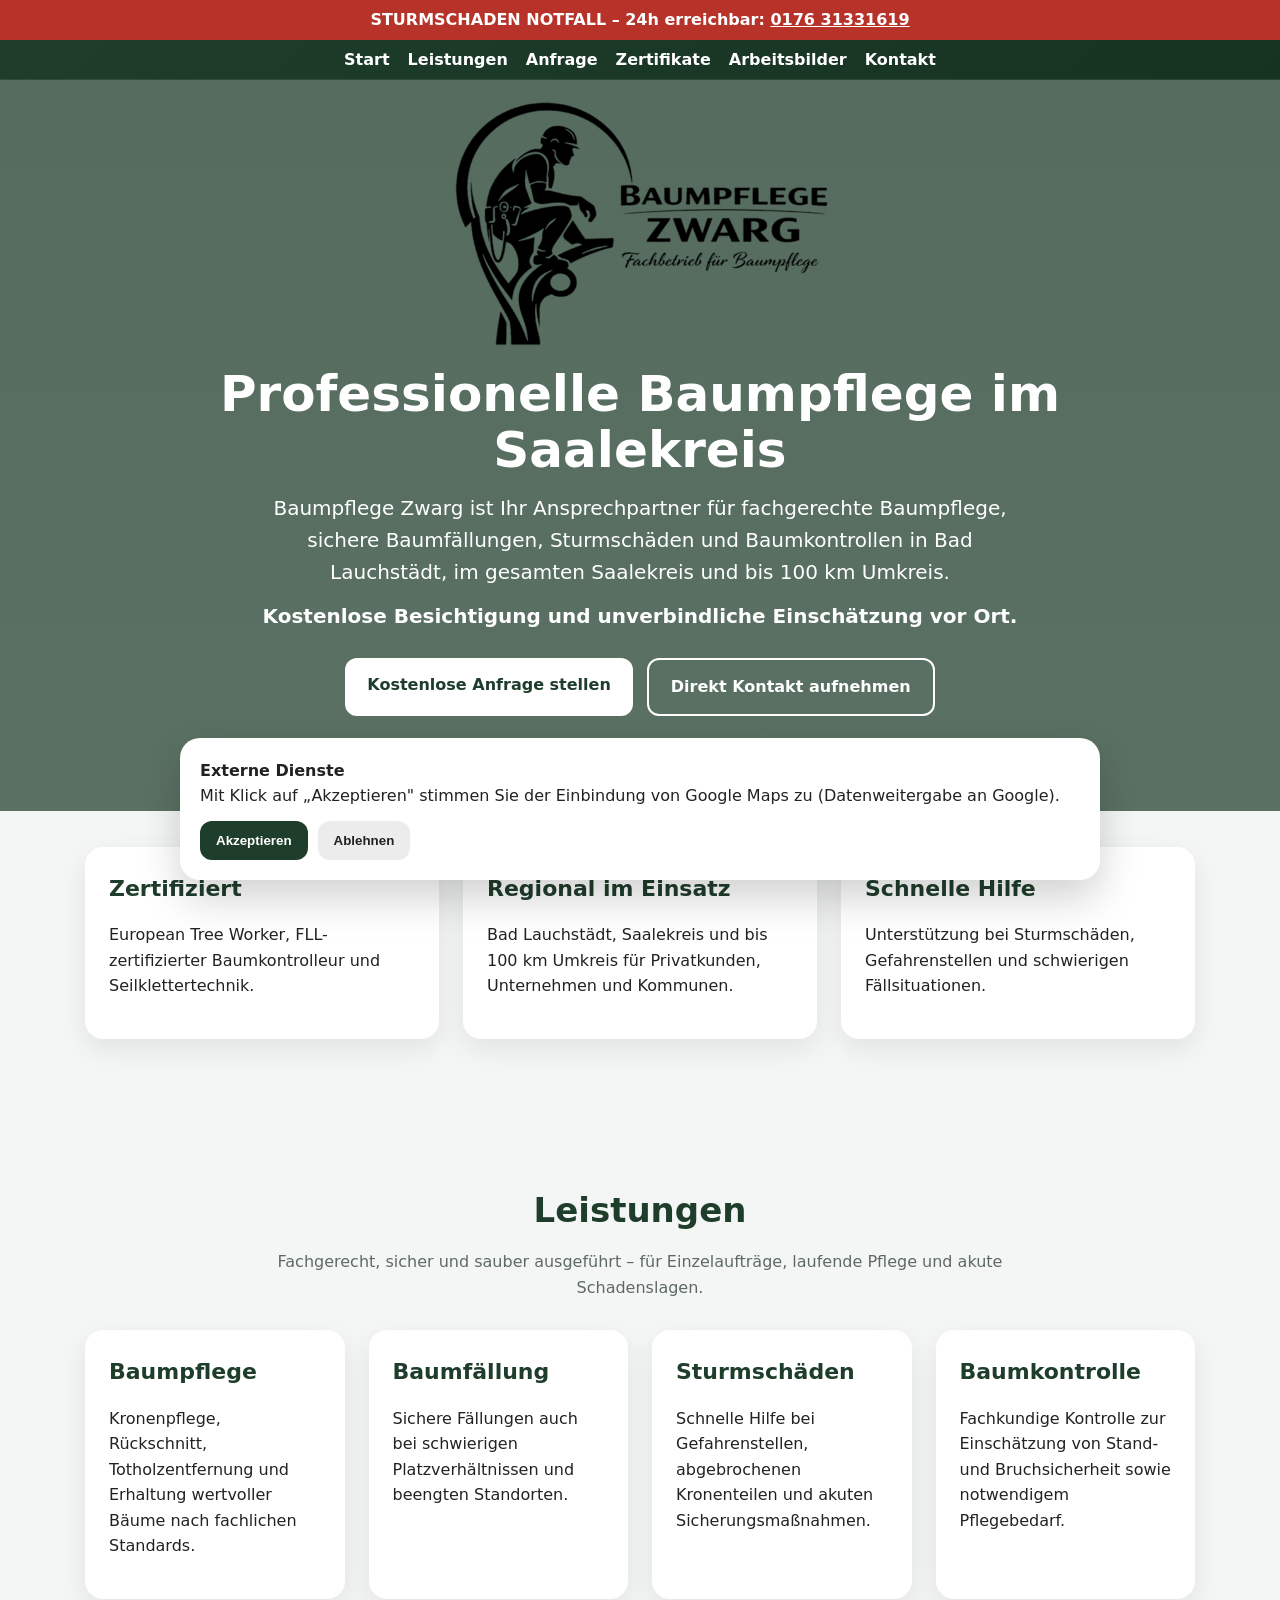
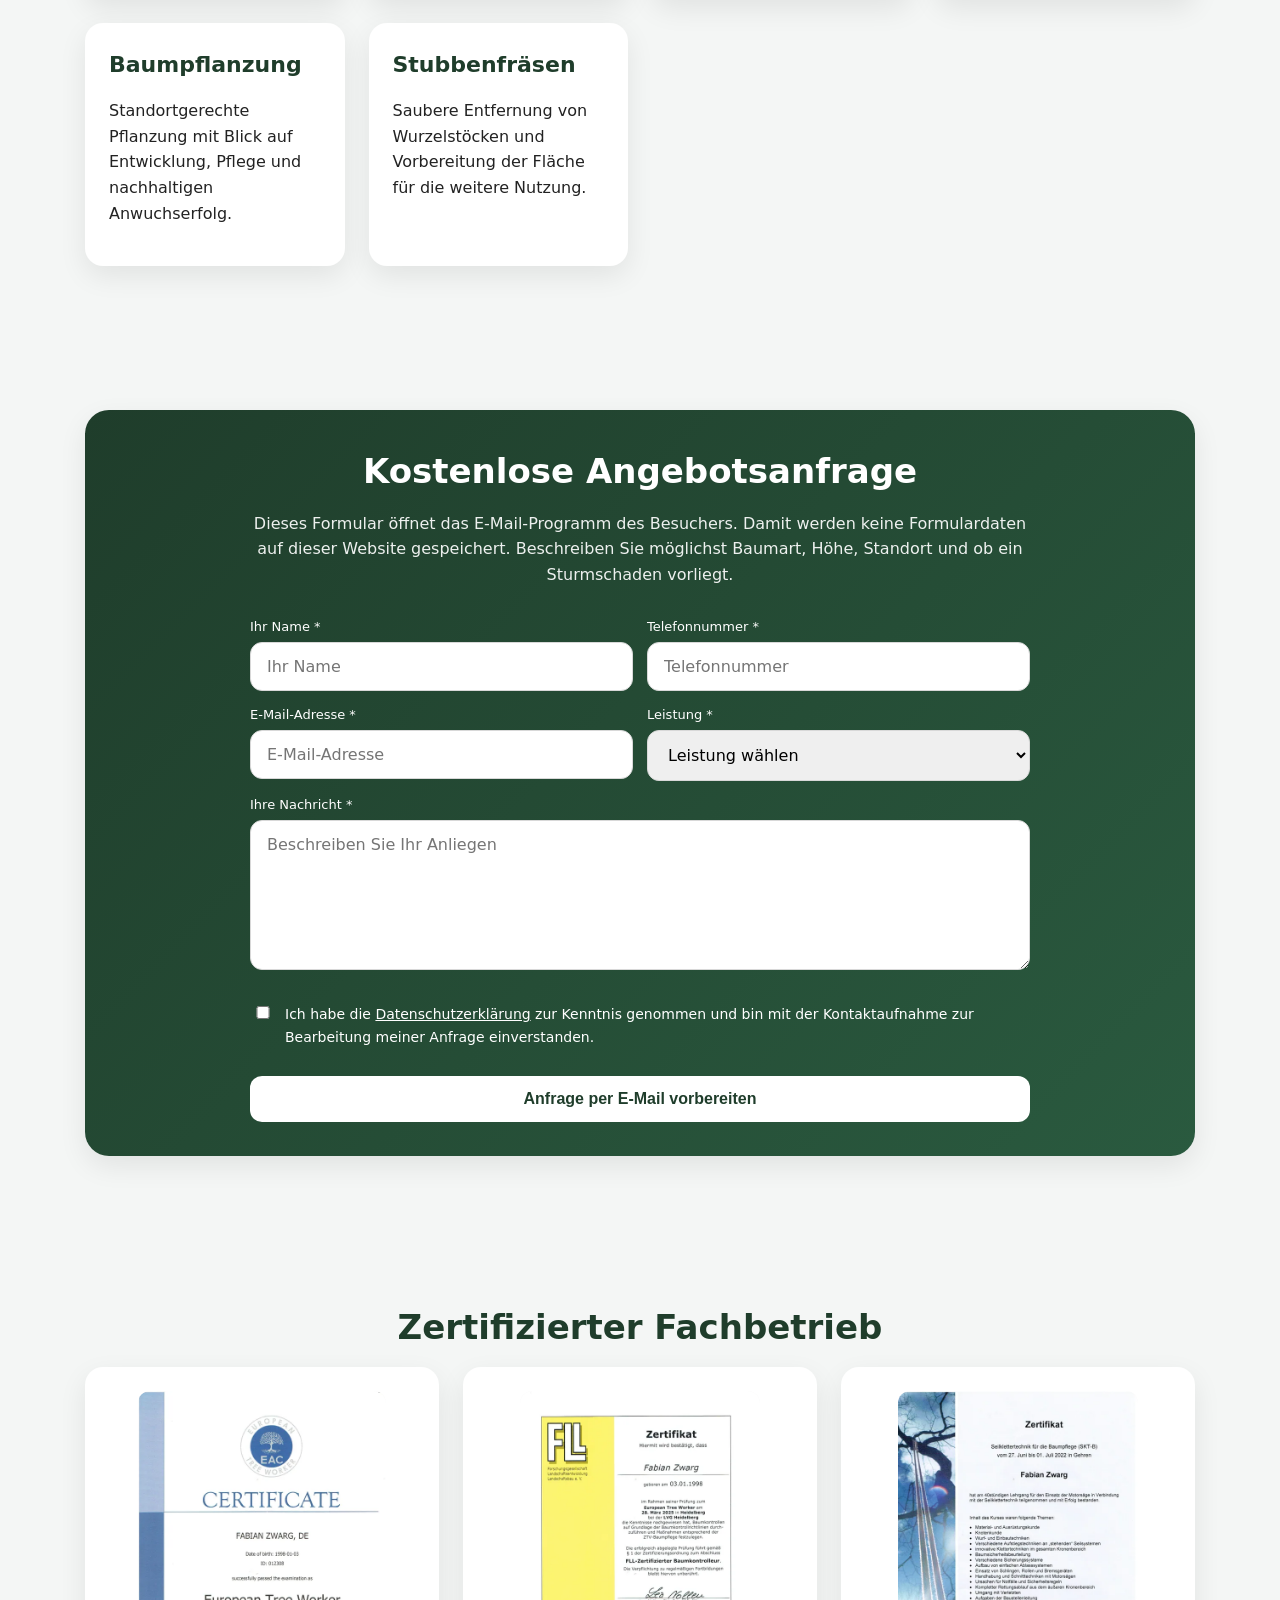
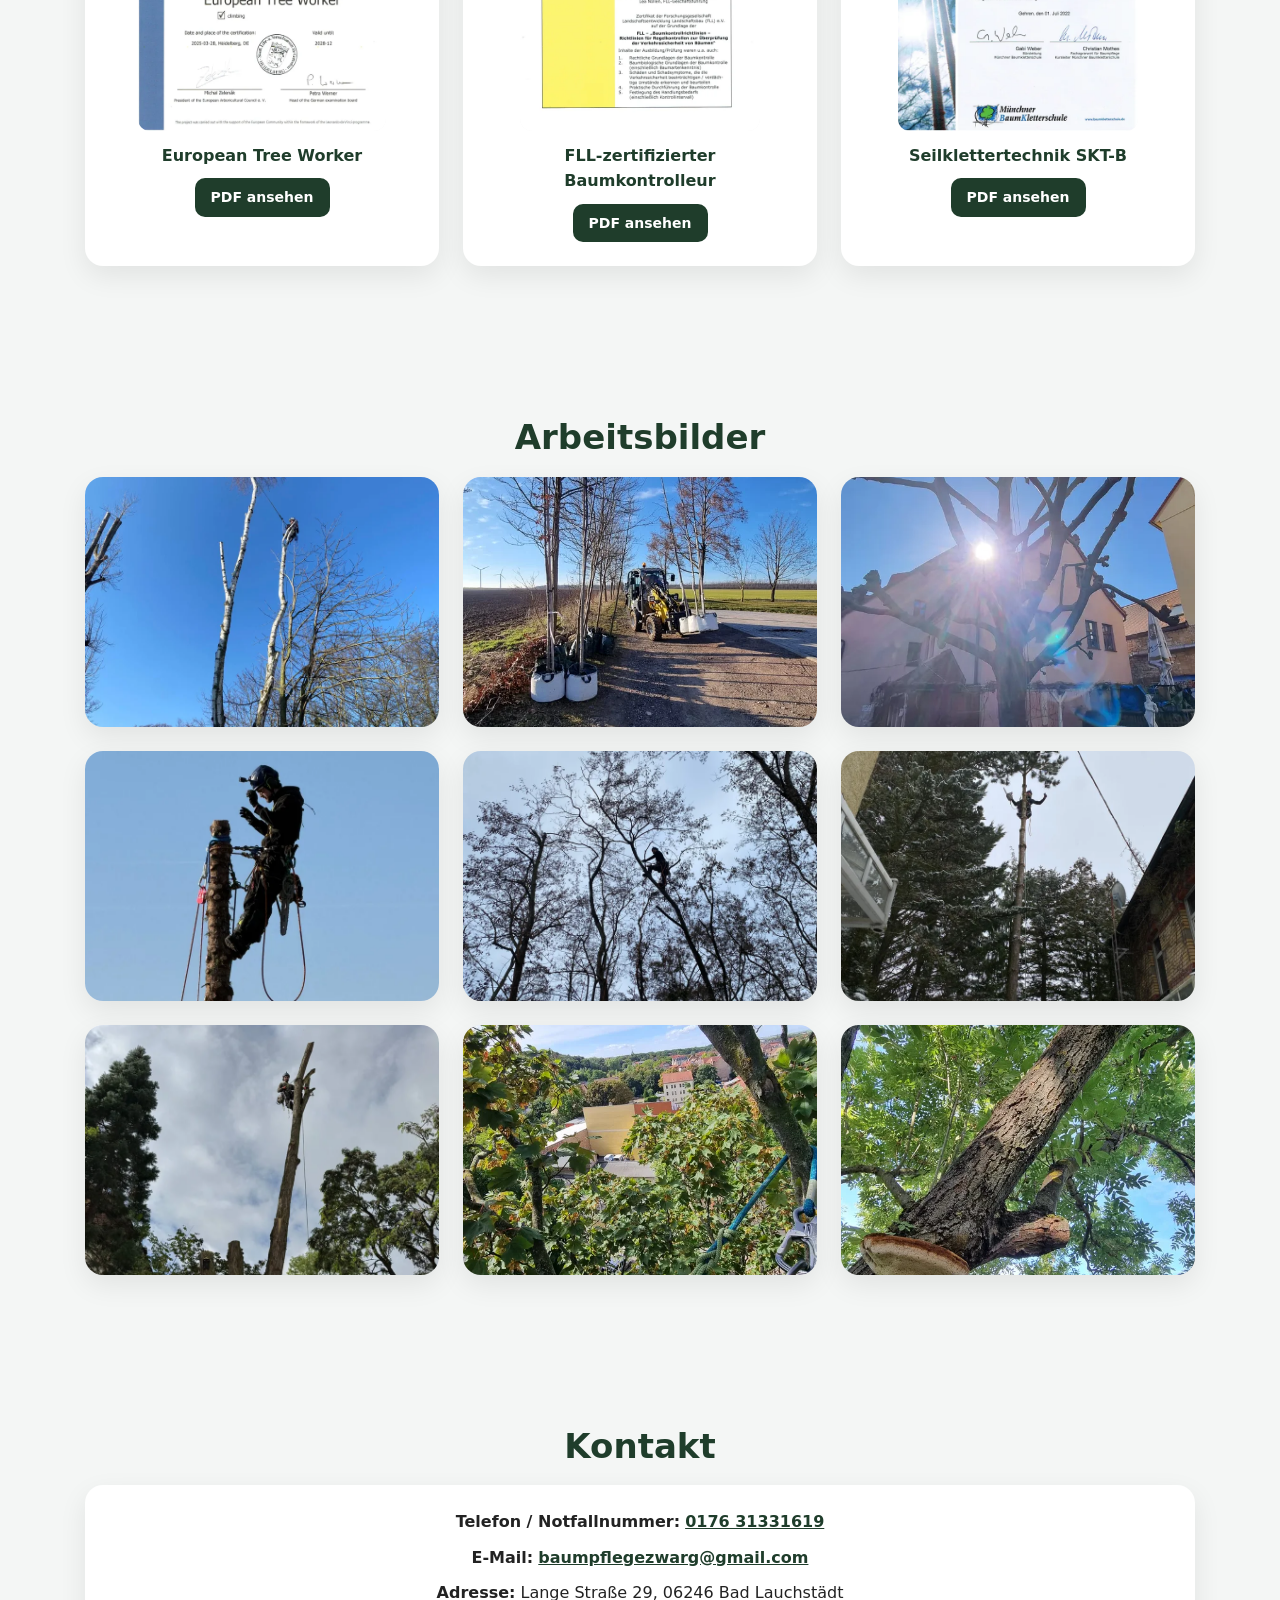
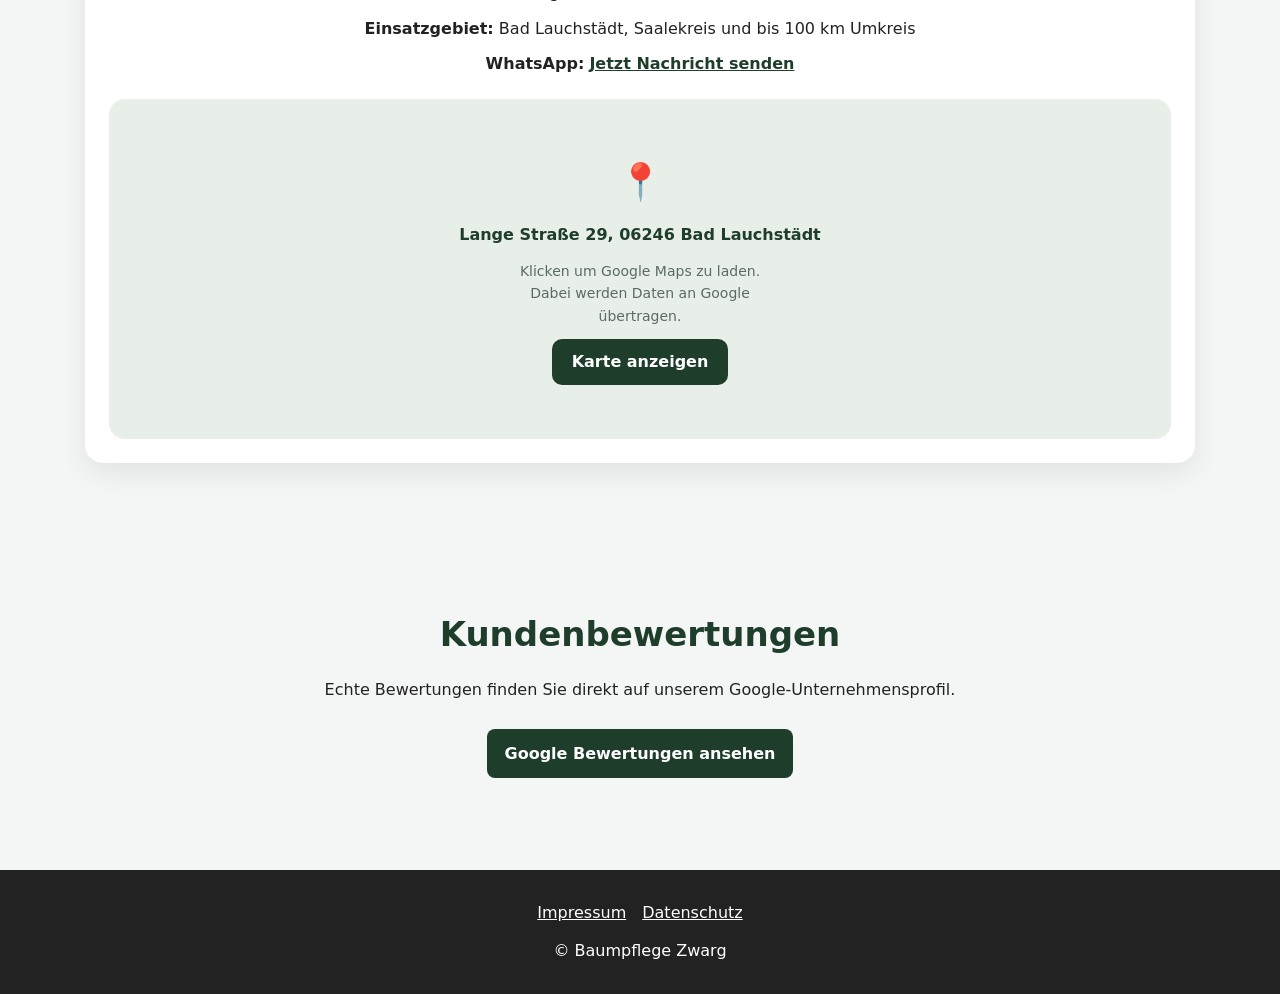
<file: index.html>
<!DOCTYPE html>
<html lang="de">
<head>
<meta charset="UTF-8">
<meta name="viewport" content="width=device-width, initial-scale=1.0">
<meta name="color-scheme" content="light">
<title>Baumpflege Zwarg | Baumpflege, Baumfällung & Baumkontrolle im Saalekreis</title>
<meta name="description" content="Baumpflege Zwarg – Fachbetrieb für Baumpflege, Baumfällung, Baumkontrolle und Sturmschäden in Bad Lauchstädt, Saalekreis und bis 100 km Umkreis.">
<meta name="robots" content="index,follow">
<meta name="google-site-verification" content="2i43ZOK0yPO6ms3k7zTd9EcCNxlxu2L-GkThZo8th5I">
<link rel="icon" type="image/png" href="logo/logo.png">
<link rel="preload" as="image" href="logo/logo.webp" type="image/webp">
<link rel="stylesheet" href="style.css">
<meta property="og:title" content="Baumpflege Zwarg | Baumpflege, Baumfällung & Baumkontrolle im Saalekreis">
<meta property="og:description" content="Fachbetrieb für Baumpflege, Baumfällung, Baumkontrolle und Sturmschäden in Bad Lauchstädt und im Saalekreis. Kostenlose Besichtigung vor Ort.">
<meta property="og:image" content="https://baumpflege-zwarg.de/arbeitsbilder/arbeit1.jpg">
<meta property="og:url" content="https://baumpflege-zwarg.de">
<meta property="og:type" content="website">
<meta property="og:locale" content="de_DE">
<link rel="canonical" href="https://baumpflege-zwarg.de/">
<meta name="referrer" content="strict-origin-when-cross-origin">
<script type="application/ld+json">
{
  "@context":"https://schema.org",
  "@type":"LocalBusiness",
  "name":"Baumpflege Zwarg",
  "description":"Fachbetrieb für Baumpflege, Baumfällung, Baumkontrolle und Sturmschäden im Saalekreis",
  "url":"https://baumpflege-zwarg.de",
  "telephone":"+4917631331619",
  "email":"baumpflegezwarg@gmail.com",
  "address":{
    "@type":"PostalAddress",
    "streetAddress":"Lange Straße 29",
    "addressLocality":"Bad Lauchstädt",
    "postalCode":"06246",
    "addressCountry":"DE"
  },
  "areaServed":"Saalekreis",
  "priceRange":"€€"
}
</script>
<style>
.skip-link{
  position:absolute;left:-9999px;top:0;background:#fff;color:#000;padding:10px 14px;z-index:999;
}
.skip-link:focus{left:10px;top:10px}
header{
  background:none;
  color:#fff;
  padding:0;
  position:relative;
  z-index:5;
  margin-bottom:0;
}
.header-inner{
  max-width:var(--max);
  margin:0 auto;
  padding:18px 20px;
  display:flex;
  align-items:center;
  justify-content:center;
  gap:18px;
}
.logo{
  max-width:100%;height:auto;max-height:250px;width:auto;display:block;flex:0 0 auto;
}
.brand h1{margin:0;font-size:32px}
.brand p{margin:4px 0 0;font-weight:700;opacity:.95}
nav{
  position:sticky;top:0;z-index:20;
  background:linear-gradient(135deg,var(--green),var(--green-2));
  border-bottom:1px solid rgba(255,255,255,.08);
}
.nav-inner{
  max-width:var(--max);
  margin:0 auto;
  display:flex;
  flex-wrap:wrap;
  align-items:center;
  justify-content:center;
  gap:18px;
  padding:7px 20px;
}
nav a{color:#fff;text-decoration:none;font-weight:700}
nav a:hover{text-decoration:underline}
.hamburger{
  display:none;
  flex-direction:column;
  gap:5px;
  cursor:pointer;
  background:none;
  border:none;
  padding:4px;
  margin-right:auto;
  position:relative;
  z-index:101;
  opacity:0;
  -webkit-transition:opacity .3s;
  transition:opacity .3s;
}
.hamburger span{
  display:block;width:26px;height:3px;background:#fff;border-radius:3px;transition:.3s;
}
.nav-links{display:flex;flex-wrap:wrap;gap:18px;align-items:center;}
@media(max-width:640px){
  nav{background:transparent;border:none;position:static;-webkit-backdrop-filter:none;backdrop-filter:none;}
  .nav-inner{padding:0;background:transparent;}
  .hamburger{
    display:flex;
    position:fixed;
    top:14px;right:14px;
    z-index:102;
    background:rgba(22,51,34,.96);
    border-radius:10px;
    padding:10px;
    box-shadow:0 4px 12px rgba(0,0,0,.25);
  }
  .nav-links{
    display:none;
    position:fixed;
    top:14px;right:14px;
    height:auto;
    width:-webkit-fit-content;
    width:-moz-fit-content;
    width:fit-content;
    flex-direction:column;
    align-items:flex-start;
    gap:14px;
    padding:60px 28px 28px 20px;
    border-radius:10px;
    overflow-y:auto;
    background:rgba(22,51,34,.97);
    z-index:101;
    box-shadow:4px 0 18px rgba(0,0,0,.25);
  }
  .nav-links.open{display:flex;}
}
.hero{
  background:linear-gradient(rgba(31,61,43,.75), rgba(31,61,43,.72));
  color:#fff;
  text-align:center;
  padding:115px 20px 95px;
  margin-top:-320px;
  padding-top:320px;
  position:relative;
  z-index:1;
}
.hero-box{max-width:920px;margin:0 auto}
.hero h2{font-size:50px;line-height:1.12;margin:0 0 14px}
.hero p{font-size:20px;max-width:760px;margin:0 auto 12px}
.hero-actions{margin-top:26px;display:flex;gap:14px;justify-content:center;flex-wrap:wrap}
.btn{
  display:inline-block;padding:14px 22px;border-radius:12px;font-weight:700;text-decoration:none;transition:.2s ease;
}
.btn-primary{background:#fff;color:var(--green)}
.btn-primary:hover{-webkit-transform:translateY(-1px);transform:translateY(-1px)}
.btn-secondary{background:transparent;color:#fff;border:2px solid #fff}
.btn-secondary:hover{background:rgba(255,255,255,.08)}
main{display:block}
.section{max-width:var(--max);margin:0 auto;padding:72px 20px}
.section h3{font-size:34px;margin:0 0 12px;text-align:center;color:var(--green)}
.section-intro{max-width:790px;margin:0 auto 30px;text-align:center;color:var(--muted)}
.grid{display:grid;gap:24px}
.highlights{grid-template-columns:repeat(auto-fit,minmax(220px,1fr));margin-top:-36px;position:relative;z-index:2}
.services{grid-template-columns:repeat(auto-fit,minmax(240px,1fr))}
.gallery{grid-template-columns:repeat(auto-fit,minmax(260px,1fr))}
.badges{grid-template-columns:repeat(auto-fit,minmax(220px,1fr))}
.reviews{grid-template-columns:repeat(auto-fit,minmax(260px,1fr))}
.card,.badge,.contact-box,.legal-box{
  background:#fff;border-radius:var(--radius);padding:24px;box-shadow:var(--shadow);
}
.card h4,.badge strong{color:var(--green)}
.card h4{margin:0 0 8px;font-size:22px}
.badge{text-align:center;display:flex;flex-direction:column;align-items:center;}
.badge img{width:100%;max-width:260px;height:340px;object-fit:contain;margin:0 auto 12px;background:#fafafa;border-radius:12px}
.gallery img{width:100%;height:250px;object-fit:cover;border-radius:var(--radius);box-shadow:var(--shadow);background:#fff}
.review-stars{color:#c79310;font-size:22px;margin-bottom:10px}
.offer{
  background:linear-gradient(135deg,var(--green),var(--green-3));
  color:#fff;border-radius:24px;padding:34px;box-shadow:var(--shadow);
}
.form{max-width:780px;margin:24px auto 0;display:flex;flex-direction:column;gap:14px}
.form-grid{display:grid;grid-template-columns:1fr 1fr;gap:14px}
.form input,.form textarea,.form select{
  width:100%;padding:14px 16px;border-radius:12px;border:1px solid #d8d8d8;font-size:16px;font-family:inherit;
}
.form textarea{min-height:150px;resize:vertical}
.form button{
  margin-top:14px;background:#fff;color:var(--green);border:none;border-radius:12px;padding:14px 22px;font-size:16px;font-weight:700;cursor:pointer;
}
.form .consent{display:flex;gap:10px;align-items:flex-start;margin-top:12px;font-size:14px}
.form .consent input{width:auto;min-width:18px;margin-top:3px}
.contact{text-align:center}
.contact-list{list-style:none;padding:0;margin:0;display:grid;gap:10px}
.contact-list a{color:var(--green);font-weight:700}
.map-card{
  margin-top:22px;padding:20px;background:var(--soft);border-radius:16px;text-align:left;
}
.map-card p{margin:0 0 12px}
.whatsapp{
  position:fixed;right:18px;bottom:18px;background:#25D366;color:#fff;padding:14px 18px;border-radius:999px;
  font-weight:700;box-shadow:var(--shadow);text-decoration:none;z-index:19;
}
.cookie-banner{
  position:fixed;left:20px;right:20px;bottom:20px;z-index:30;display:none;
}
.cookie-card{
  max-width:920px;margin:0 auto;background:#fff;border-radius:20px;box-shadow:0 18px 42px rgba(0,0,0,.18);padding:20px;
}
.cookie-actions{display:flex;gap:10px;flex-wrap:wrap;margin-top:12px}
.cookie-btn{border:none;border-radius:12px;padding:12px 16px;font-weight:700;cursor:pointer}
.cookie-accept{background:var(--green);color:#fff}
.cookie-decline{background:#ececec;color:#222}
@media(prefers-reduced-motion:reduce){
  *{-webkit-transition:none!important;transition:none!important;-webkit-animation:none!important;animation:none!important;scroll-behavior:auto!important;}
}
.note{font-size:14px;color:var(--muted)}
@media (max-width:860px){
  .hero h2{font-size:38px}
  .form-grid{grid-template-columns:1fr}
}
@media (max-width:640px){
  .header-inner{align-items:center;justify-content:center;}
  picture{display:block;width:100%;}
  .logo{width:80%;height:auto!important;max-height:none!important;margin:0 auto;}
  header{background:rgba(31,61,43,.74);position:relative;z-index:5;margin:0;}
  .hero{background:rgba(31,61,43,.74)!important;}
  nav{height:0;overflow:hidden;margin:0;padding:0;}
  .topbar{margin:0;}
  .header-inner{padding:0;margin:0;}
  .hero{margin:0;padding-top:0;padding-bottom:40px;position:relative;z-index:1;}
  .brand h1{font-size:28px}
  .hero p{font-size:18px}
  .section{padding:58px 16px}
  .cookie-banner{left:12px;right:12px;bottom:12px}
}

</style>
</head>
<body>
<a class="skip-link" href="#inhalt">Zum Inhalt springen</a>

<div class="topbar" id="start">STURMSCHADEN NOTFALL – 24h erreichbar: <a href="tel:+4917631331619" style="color:#fff; text-decoration:underline;">0176 31331619</a></div>

<nav aria-label="Hauptnavigation">
  <div class="nav-inner">
    <div class="nav-links" id="navLinks">
      <a href="#start">Start</a>
      <a href="#leistungen">Leistungen</a>
      <a href="#angebot">Anfrage</a>
      <a href="#zertifikate">Zertifikate</a>
      <a href="#arbeiten">Arbeitsbilder</a>
      <a href="#kontakt">Kontakt</a>
    </div>
  </div>
</nav>

<button class="hamburger" id="hamburger" aria-label="Menü öffnen">
  <span></span><span></span><span></span>
</button>

<header>
  <h1 style="position:absolute;width:1px;height:1px;overflow:hidden;clip:rect(0,0,0,0);white-space:nowrap;">Baumpflege Zwarg – Fachbetrieb für Baumpflege, Baumfällung und Baumkontrolle im Saalekreis</h1>
  <div class="header-inner">
    <picture style="display:block;line-height:0;">
      <source srcset="logo/logo.webp" type="image/webp">
      <img src="logo/logo.png" alt="Logo Baumpflege Zwarg" class="logo">
    </picture>
  </div>
</header>

<section class="hero">
  <div class="hero-box">
    <h2>Professionelle Baumpflege im Saalekreis</h2>
    <p>Baumpflege Zwarg ist Ihr Ansprechpartner für fachgerechte Baumpflege, sichere Baumfällungen, Sturmschäden und Baumkontrollen in Bad Lauchstädt, im gesamten Saalekreis und bis 100 km Umkreis.</p>
    <p><strong>Kostenlose Besichtigung und unverbindliche Einschätzung vor Ort.</strong></p>
    <div class="hero-actions">
      <a class="btn btn-primary" href="#angebot">Kostenlose Anfrage stellen</a>
      <a class="btn btn-secondary" href="#kontakt">Direkt Kontakt aufnehmen</a>
    </div>
  </div>
</section>

<main id="inhalt">
  <section class="section">
    <div class="grid highlights">
      <div class="card"><h4>Zertifiziert</h4><p>European Tree Worker, FLL-zertifizierter Baumkontrolleur und Seilklettertechnik.</p></div>
      <div class="card"><h4>Regional im Einsatz</h4><p>Bad Lauchstädt, Saalekreis und bis 100 km Umkreis für Privatkunden, Unternehmen und Kommunen.</p></div>
      <div class="card"><h4>Schnelle Hilfe</h4><p>Unterstützung bei Sturmschäden, Gefahrenstellen und schwierigen Fällsituationen.</p></div>
      
    </div>
  </section>

  <section class="section" id="leistungen">
    <h3>Leistungen</h3>
    <p class="section-intro">Fachgerecht, sicher und sauber ausgeführt – für Einzelaufträge, laufende Pflege und akute Schadenslagen.</p>
    <div class="grid services">
      <div class="card"><h4>Baumpflege</h4><p>Kronenpflege, Rückschnitt, Totholzentfernung und Erhaltung wertvoller Bäume nach fachlichen Standards.</p></div>
      <div class="card"><h4>Baumfällung</h4><p>Sichere Fällungen auch bei schwierigen Platzverhältnissen und beengten Standorten.</p></div>
      <div class="card"><h4>Sturmschäden</h4><p>Schnelle Hilfe bei Gefahrenstellen, abgebrochenen Kronenteilen und akuten Sicherungsmaßnahmen.</p></div>
      <div class="card"><h4>Baumkontrolle</h4><p>Fachkundige Kontrolle zur Einschätzung von Stand- und Bruchsicherheit sowie notwendigem Pflegebedarf.</p></div>
      <div class="card"><h4>Baumpflanzung</h4><p>Standortgerechte Pflanzung mit Blick auf Entwicklung, Pflege und nachhaltigen Anwuchserfolg.</p></div>
      <div class="card"><h4>Stubbenfräsen</h4><p>Saubere Entfernung von Wurzelstöcken und Vorbereitung der Fläche für die weitere Nutzung.</p></div>
    </div>
  </section>

  <section class="section" id="angebot">
    <div class="offer">
      <h3 style="color:#fff">Kostenlose Angebotsanfrage</h3>
      <p class="section-intro" style="color:rgba(255,255,255,.92)">Dieses Formular öffnet das E-Mail-Programm des Besuchers. Damit werden keine Formulardaten auf dieser Website gespeichert. Beschreiben Sie möglichst Baumart, Höhe, Standort und ob ein Sturmschaden vorliegt.</p>
      <form class="form" action="mailto:baumpflegezwarg@gmail.com" method="post" enctype="text/plain">
        <div class="form-grid">
          <div><label for="f-name" style="display:block;color:#fff;font-size:13px;margin-bottom:4px;">Ihr Name *</label><input id="f-name" type="text" name="Name" placeholder="Ihr Name" required aria-required="true"></div>
          <div><label for="f-tel" style="display:block;color:#fff;font-size:13px;margin-bottom:4px;">Telefonnummer *</label><input id="f-tel" type="tel" name="Telefon" placeholder="Telefonnummer" required aria-required="true"></div>
        </div>
        <div class="form-grid">
          <div><label for="f-email" style="display:block;color:#fff;font-size:13px;margin-bottom:4px;">E-Mail-Adresse *</label><input id="f-email" type="email" name="E-Mail" placeholder="E-Mail-Adresse" required aria-required="true"></div>
          <div><label for="f-leistung" style="display:block;color:#fff;font-size:13px;margin-bottom:4px;">Leistung *</label><select id="f-leistung" name="Leistung" required aria-required="true">
            <option value="" disabled selected>Leistung wählen</option>
            <option>Baumpflege</option>
            <option>Baumfällung</option>
            <option>Sturmschäden</option>
            <option>Baumkontrolle</option>
            <option>Baumpflanzung</option>
            <option>Stubbenfräsen</option>
          </select></div>
        </div>
        <div><label for="f-nachricht" style="display:block;color:#fff;font-size:13px;margin-bottom:4px;">Ihre Nachricht *</label><textarea id="f-nachricht" name="Nachricht" placeholder="Beschreiben Sie Ihr Anliegen" required aria-required="true"></textarea></div>
        <label class="consent">
          <input type="checkbox" required aria-required="true">
          <span>Ich habe die <a href="datenschutz.html" style="color:#fff;text-decoration:underline;">Datenschutzerklärung</a> zur Kenntnis genommen und bin mit der Kontaktaufnahme zur Bearbeitung meiner Anfrage einverstanden.</span>
        </label>
        <button type="submit">Anfrage per E-Mail vorbereiten</button>
      </form>

    </div>
  </section>

  <section class="section" id="zertifikate">
    <h3>Zertifizierter Fachbetrieb</h3>

    <div class="grid badges">
      <div class="badge">
        <picture><source srcset="zertifikate/etw%20zertifikat.webp" type="image/webp"><img src="zertifikate/etw%20zertifikat.jpg" alt="European Tree Worker Zertifikat" loading="lazy"></picture>
        <strong>European Tree Worker</strong>
        <a href="zertifikate/etw%20zertifikat.pdf" target="_blank" rel="noopener noreferrer" style="display:inline-block;margin-top:10px;padding:8px 16px;background:var(--green);color:#fff;border-radius:10px;text-decoration:none;font-weight:700;font-size:14px;">PDF ansehen</a>
      </div>
      <div class="badge">
        <picture><source srcset="zertifikate/Fll%20Baumkontrolleur%20zertifikat.webp" type="image/webp"><img src="zertifikate/Fll%20Baumkontrolleur%20zertifikat.jpg" alt="FLL Zertifikat" loading="lazy"></picture>
        <strong>FLL-zertifizierter Baumkontrolleur</strong>
        <a href="zertifikate/Fll%20Baumkontrolleur%20zertifikat.pdf" target="_blank" rel="noopener noreferrer" style="display:inline-block;margin-top:10px;padding:8px 16px;background:var(--green);color:#fff;border-radius:10px;text-decoration:none;font-weight:700;font-size:14px;">PDF ansehen</a>
      </div>
      <div class="badge">
        <picture><source srcset="zertifikate/Skt%20B%20Zertifikat.webp" type="image/webp"><img src="zertifikate/Skt%20B%20Zertifikat.jpg" alt="SKT-B Zertifikat" loading="lazy"></picture>
        <strong>Seilklettertechnik SKT-B</strong>
        <a href="zertifikate/Skt%20B%20Zertifikat.pdf" target="_blank" rel="noopener noreferrer" style="display:inline-block;margin-top:10px;padding:8px 16px;background:var(--green);color:#fff;border-radius:10px;text-decoration:none;font-weight:700;font-size:14px;">PDF ansehen</a>
      </div>
    </div>
  </section>

  <section class="section" id="arbeiten">
    <h3>Arbeitsbilder</h3>

    <div class="grid gallery">
      <picture><source srcset="arbeitsbilder/arbeit1.webp" type="image/webp"><img src="arbeitsbilder/arbeit1.jpg" alt="Arbeitsbild Baumpflege 1" loading="lazy" width="750" height="1000"></picture>
      <picture><source srcset="arbeitsbilder/arbeit2.webp" type="image/webp"><img src="arbeitsbilder/arbeit2.jpg" alt="Arbeitsbild Baumpflege 2" loading="lazy" width="562" height="1000"></picture>
      <picture><source srcset="arbeitsbilder/arbeit3.webp" type="image/webp"><img src="arbeitsbilder/arbeit3.jpg" alt="Arbeitsbild Baumpflege 3" loading="lazy" width="562" height="1000"></picture>
      <picture><source srcset="arbeitsbilder/arbeit4.webp" type="image/webp"><img src="arbeitsbilder/arbeit4.jpg" alt="Arbeitsbild Baumpflege 4" loading="lazy" width="750" height="1000" style="object-position:center 20%"></picture>
      <picture><source srcset="arbeitsbilder/arbeit5.webp" type="image/webp"><img src="arbeitsbilder/arbeit5.jpg" alt="Arbeitsbild Baumpflege 5" loading="lazy" width="750" height="1000"></picture>
      <picture><source srcset="arbeitsbilder/arbeit6.webp" type="image/webp"><img src="arbeitsbilder/arbeit6.jpg" alt="Arbeitsbild Baumpflege 6" loading="lazy" width="750" height="1000"></picture>
      <picture><source srcset="arbeitsbilder/arbeit7.webp" type="image/webp"><img src="arbeitsbilder/arbeit7.jpg" alt="Arbeitsbild Baumpflege 7" loading="lazy" width="750" height="1000" style="object-position:center 20%"></picture>
      <picture><source srcset="arbeitsbilder/arbeit8.webp" type="image/webp"><img src="arbeitsbilder/arbeit8.jpg" alt="Arbeitsbild Baumpflege 8" loading="lazy" width="562" height="1000"></picture>
      <picture><source srcset="arbeitsbilder/arbeit9.webp" type="image/webp"><img src="arbeitsbilder/arbeit9.jpg" alt="Arbeitsbild Baumpflege 9" loading="lazy" width="562" height="1000"></picture>
    </div>
  </section>

  <section class="section contact" id="kontakt">
    <h3>Kontakt</h3>
    <div class="contact-box">
      <ul class="contact-list">
        <li><strong>Telefon / Notfallnummer:</strong> <a href="tel:+4917631331619">0176 31331619</a></li>
        <li><strong>E-Mail:</strong> <a href="mailto:baumpflegezwarg@gmail.com">baumpflegezwarg@gmail.com</a></li>
        <li><strong>Adresse:</strong> Lange Straße 29, 06246 Bad Lauchstädt</li>
        <li><strong>Einsatzgebiet:</strong> Bad Lauchstädt, Saalekreis und bis 100 km Umkreis</li>
        <li><strong>WhatsApp:</strong> <a href="https://wa.me/4917631331619" target="_blank" rel="noopener noreferrer">Jetzt Nachricht senden</a></li>
      </ul>
      <div class="map-card">
        <div id="mapPlaceholder" style="width:100%;height:300px;background:#e8efe9;border-radius:12px;display:flex;flex-direction:column;align-items:center;justify-content:center;gap:12px;cursor:pointer;" onclick="loadMap()">
          <div style="font-size:36px;">📍</div>
          <div style="font-weight:700;color:var(--green);">Lange Straße 29, 06246 Bad Lauchstädt</div>
          <div style="font-size:14px;color:var(--muted);text-align:center;max-width:300px;">Klicken um Google Maps zu laden.<br>Dabei werden Daten an Google übertragen.</div>
          <div style="background:var(--green);color:#fff;padding:10px 20px;border-radius:10px;font-weight:700;">Karte anzeigen</div>
        </div>
        <div id="mapFrame" style="display:none;"></div>
      </div>
    </div>
  </section>

</main>

<section class="section" id="bewertungen" style="text-align:center;">
<h3>Kundenbewertungen</h3>
<p>Echte Bewertungen finden Sie direkt auf unserem Google-Unternehmensprofil.</p>
<a href="https://share.google/2uRwBHmrRXOEMZ93R" target="_blank" rel="noopener noreferrer" style="display:inline-block;margin-top:10px;padding:12px 18px;background:#1f3d2b;color:#fff;border-radius:8px;text-decoration:none;font-weight:bold;">
Google Bewertungen ansehen
</a>
</section>

<footer>
  <div class="footer-links">
    <a href="impressum.html">Impressum</a>
    <a href="datenschutz.html">Datenschutz</a>
  </div>
  <div>© Baumpflege Zwarg</div>
</footer>


<div class="cookie-banner" id="cookieBanner" aria-live="polite">
  <div class="cookie-card">
    <strong>Externe Dienste</strong>
    <div>Mit Klick auf „Akzeptieren" stimmen Sie der Einbindung von Google Maps zu (Datenweitergabe an Google).</div>
    <div class="cookie-actions">
      <button class="cookie-btn cookie-accept" id="acceptCookies">Akzeptieren</button>
      <button class="cookie-btn cookie-decline" id="closeCookies">Ablehnen</button>
    </div>
  </div>
</div>

<script>
function loadMap(){
  document.getElementById('mapPlaceholder').style.display = 'none';
  var frame = document.getElementById('mapFrame');
  frame.style.display = 'block';
  frame.innerHTML = '<iframe src="https://maps.google.com/maps?q=Lange+Stra%C3%9Fe+29,+06246+Bad+Lauchst%C3%A4dt&output=embed" width="100%" height="300" style="border:0;border-radius:12px;" allowfullscreen="" loading="lazy" referrerpolicy="no-referrer-when-downgrade" title="Standort Baumpflege Zwarg"></iframe>';
}
</script>

<script>
try{ history.scrollRestoration = 'manual'; }catch(e){}
window.addEventListener('load', function(){ window.scrollTo(0, 0); });
</script>

<script>
(function(){
  var hamburger = document.getElementById('hamburger');
  var navLinks = document.getElementById('navLinks');
  hamburger.addEventListener('click', function(){
    navLinks.classList.toggle('open');
  });
  window.addEventListener('scroll', function(){
    if(window.scrollY > 100){
      hamburger.style.opacity = '1';
      hamburger.style.pointerEvents = 'auto';
    } else {
      hamburger.style.opacity = '0';
      hamburger.style.pointerEvents = 'none';
      navLinks.classList.remove('open');
    }
  });
  navLinks.querySelectorAll('a').forEach(function(a){
    a.addEventListener('click', function(){
      navLinks.classList.remove('open');
    });
  });
  document.addEventListener('click', function(e){
    if(navLinks.classList.contains('open') && !navLinks.contains(e.target) && !hamburger.contains(e.target)){
      navLinks.classList.remove('open');
    }
  });
})();
</script>

<script>
(function(){
  var banner = document.getElementById('cookieBanner');
  var acceptBtn = document.getElementById('acceptCookies');
  var closeBtn = document.getElementById('closeCookies');
  var key = 'bz_cookie_notice_accepted';

  function hideBanner(){
    banner.style.display = 'none';
  }

  function showBanner(){
    banner.style.display = 'block';
  }

  try{
    var stored = localStorage.getItem(key);
    if(!stored){ showBanner(); }
    else if(stored === 'yes'){ if(typeof loadMap === 'function'){ loadMap(); } }
  }catch(e){ showBanner(); }

  acceptBtn.addEventListener('click', function(){
    try{ localStorage.setItem(key, 'yes'); }catch(e){}
    hideBanner();
    if(typeof loadMap === 'function'){ loadMap(); }
  });

  closeBtn.addEventListener('click', function(){
    try{ localStorage.setItem(key, 'no'); }catch(e){}
    hideBanner();
  });
})();
</script>


</body>
</html>
</file>
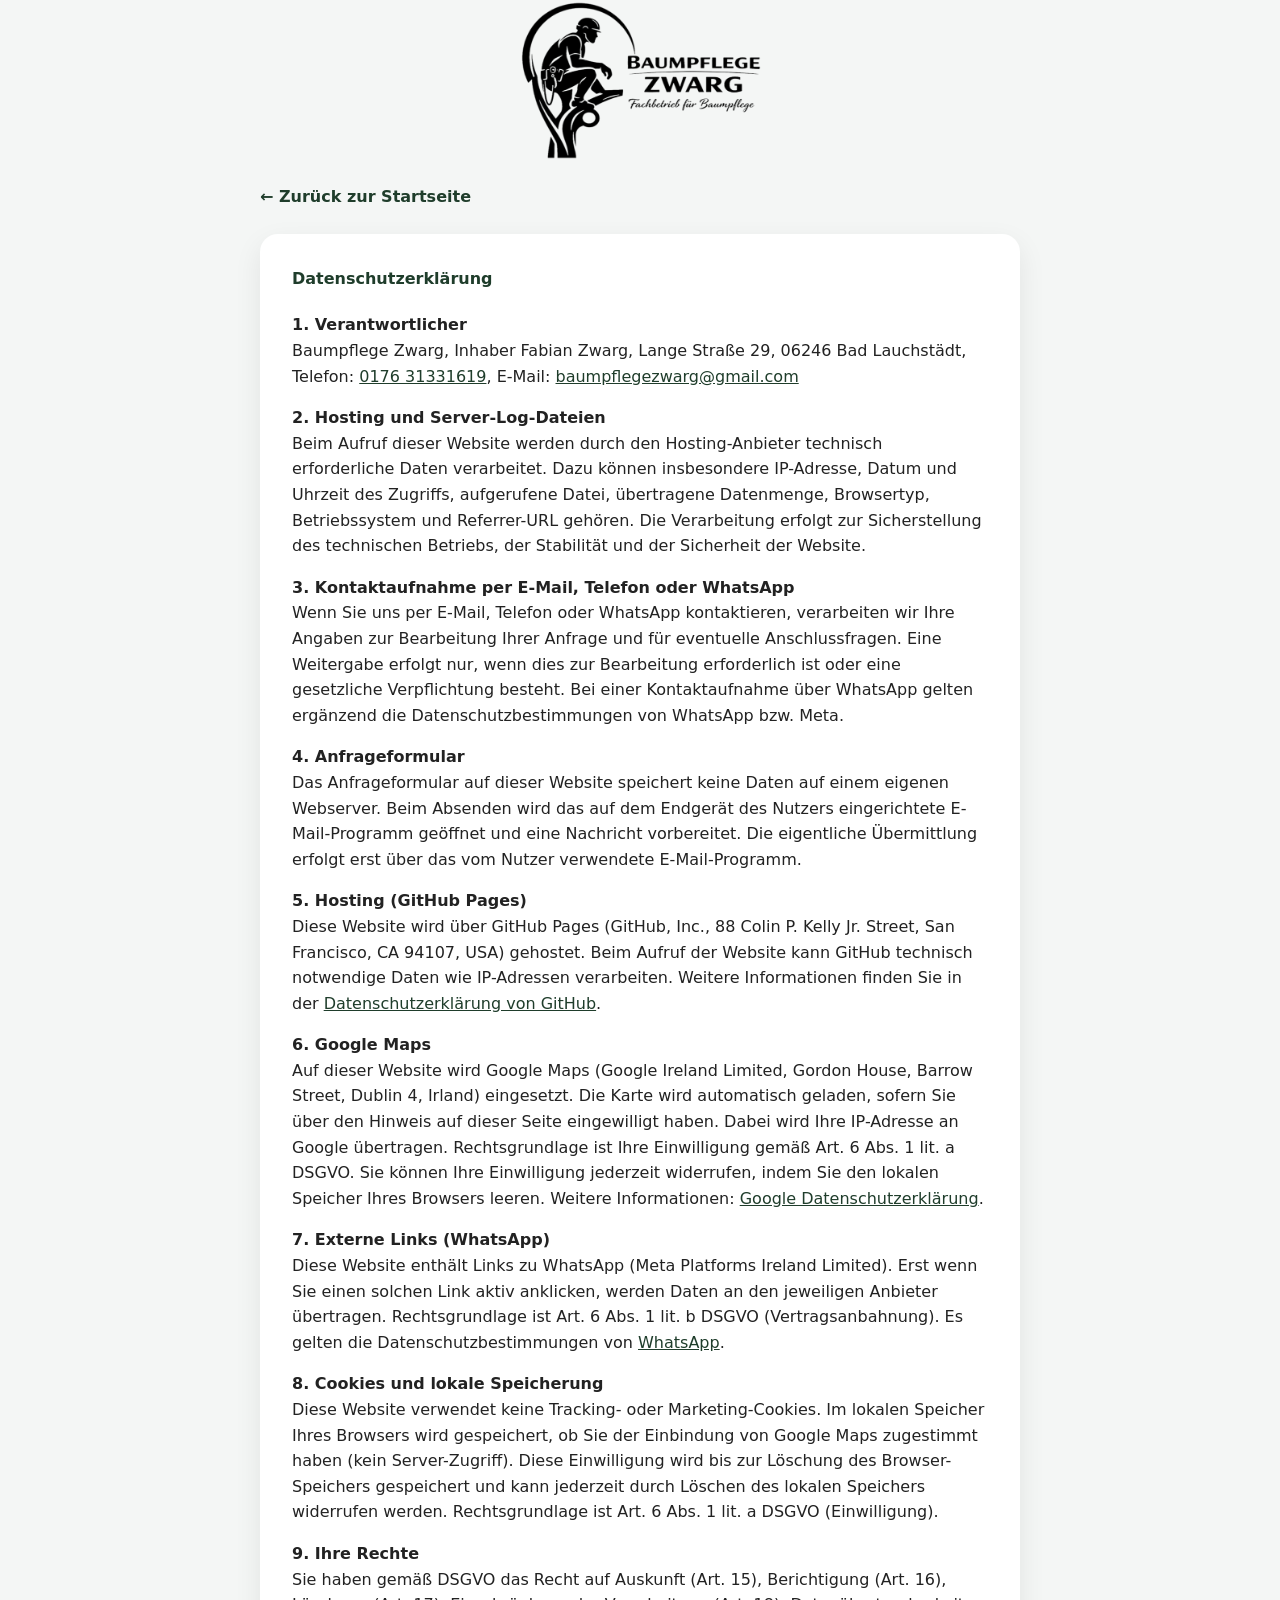
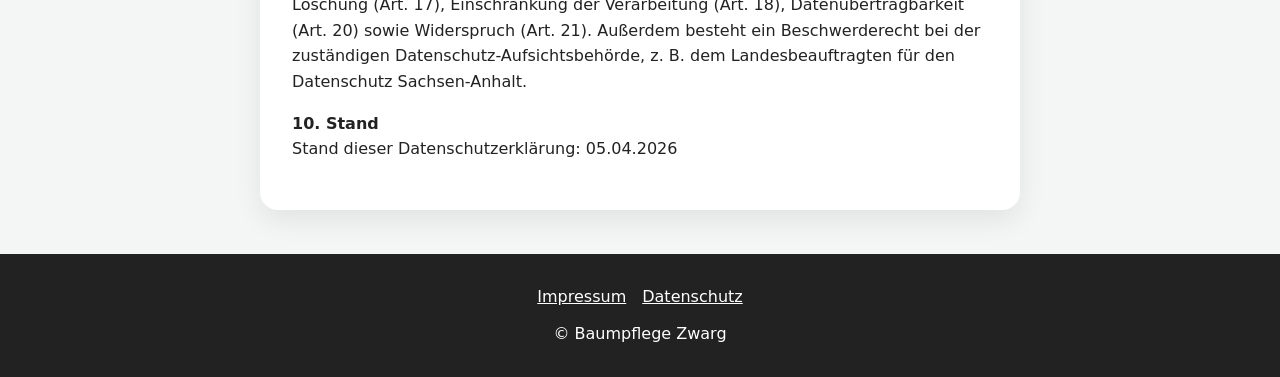
<file: datenschutz.html>
<!DOCTYPE html>
<html lang="de">
<head>
<meta charset="UTF-8">
<meta name="viewport" content="width=device-width, initial-scale=1.0">
<title>Datenschutz | Baumpflege Zwarg</title>
<meta name="robots" content="noindex,follow">
<link rel="icon" type="image/png" href="logo/logo.png">
<link rel="stylesheet" href="style.css">
<style>
a{color:var(--green);}
.topbar a{color:#fff;}
.logo{max-height:160px;}
.section{max-width:800px;margin:0 auto;padding:24px 20px;}
</style>
</head>
<body>

<header>
  <div class="header-inner">
    <picture style="display:block;line-height:0;">
      <source srcset="logo/logo.webp" type="image/webp">
      <img src="logo/logo.png" alt="Logo Baumpflege Zwarg" class="logo">
    </picture>
  </div>
</header>

<div class="section">
  <a class="back-link" href="index.html">← Zurück zur Startseite</a>
  <div class="legal-box">
    <h4>Datenschutzerklärung</h4>

    <p><strong>1. Verantwortlicher</strong><br>
      Baumpflege Zwarg, Inhaber Fabian Zwarg, Lange Straße 29, 06246 Bad Lauchstädt,<br>
      Telefon: <a href="tel:+4917631331619">0176 31331619</a>, E-Mail: <a href="mailto:baumpflegezwarg@gmail.com">baumpflegezwarg@gmail.com</a>
    </p>

    <p><strong>2. Hosting und Server-Log-Dateien</strong><br>
      Beim Aufruf dieser Website werden durch den Hosting-Anbieter technisch erforderliche Daten verarbeitet. Dazu können insbesondere IP-Adresse, Datum und Uhrzeit des Zugriffs, aufgerufene Datei, übertragene Datenmenge, Browsertyp, Betriebssystem und Referrer-URL gehören. Die Verarbeitung erfolgt zur Sicherstellung des technischen Betriebs, der Stabilität und der Sicherheit der Website.
    </p>

    <p><strong>3. Kontaktaufnahme per E-Mail, Telefon oder WhatsApp</strong><br>
      Wenn Sie uns per E-Mail, Telefon oder WhatsApp kontaktieren, verarbeiten wir Ihre Angaben zur Bearbeitung Ihrer Anfrage und für eventuelle Anschlussfragen. Eine Weitergabe erfolgt nur, wenn dies zur Bearbeitung erforderlich ist oder eine gesetzliche Verpflichtung besteht. Bei einer Kontaktaufnahme über WhatsApp gelten ergänzend die Datenschutzbestimmungen von WhatsApp bzw. Meta.
    </p>

    <p><strong>4. Anfrageformular</strong><br>
      Das Anfrageformular auf dieser Website speichert keine Daten auf einem eigenen Webserver. Beim Absenden wird das auf dem Endgerät des Nutzers eingerichtete E-Mail-Programm geöffnet und eine Nachricht vorbereitet. Die eigentliche Übermittlung erfolgt erst über das vom Nutzer verwendete E-Mail-Programm.
    </p>

    <p><strong>5. Hosting (GitHub Pages)</strong><br>
      Diese Website wird über GitHub Pages (GitHub, Inc., 88 Colin P. Kelly Jr. Street, San Francisco, CA 94107, USA) gehostet. Beim Aufruf der Website kann GitHub technisch notwendige Daten wie IP-Adressen verarbeiten. Weitere Informationen finden Sie in der <a href="https://docs.github.com/de/site-policy/privacy-policies/github-general-privacy-statement" target="_blank" rel="noopener noreferrer">Datenschutzerklärung von GitHub</a>.
    </p>

    <p><strong>6. Google Maps</strong><br>
      Auf dieser Website wird Google Maps (Google Ireland Limited, Gordon House, Barrow Street, Dublin 4, Irland) eingesetzt. Die Karte wird automatisch geladen, sofern Sie über den Hinweis auf dieser Seite eingewilligt haben. Dabei wird Ihre IP-Adresse an Google übertragen. Rechtsgrundlage ist Ihre Einwilligung gemäß Art. 6 Abs. 1 lit. a DSGVO. Sie können Ihre Einwilligung jederzeit widerrufen, indem Sie den lokalen Speicher Ihres Browsers leeren. Weitere Informationen: <a href="https://policies.google.com/privacy" target="_blank" rel="noopener noreferrer">Google Datenschutzerklärung</a>.
    </p>

    <p><strong>7. Externe Links (WhatsApp)</strong><br>
      Diese Website enthält Links zu WhatsApp (Meta Platforms Ireland Limited). Erst wenn Sie einen solchen Link aktiv anklicken, werden Daten an den jeweiligen Anbieter übertragen. Rechtsgrundlage ist Art. 6 Abs. 1 lit. b DSGVO (Vertragsanbahnung). Es gelten die Datenschutzbestimmungen von <a href="https://www.whatsapp.com/legal/privacy-policy" target="_blank" rel="noopener noreferrer">WhatsApp</a>.
    </p>

    <p><strong>8. Cookies und lokale Speicherung</strong><br>
      Diese Website verwendet keine Tracking- oder Marketing-Cookies. Im lokalen Speicher Ihres Browsers wird gespeichert, ob Sie der Einbindung von Google Maps zugestimmt haben (kein Server-Zugriff). Diese Einwilligung wird bis zur Löschung des Browser-Speichers gespeichert und kann jederzeit durch Löschen des lokalen Speichers widerrufen werden. Rechtsgrundlage ist Art. 6 Abs. 1 lit. a DSGVO (Einwilligung).
    </p>

    <p><strong>9. Ihre Rechte</strong><br>
      Sie haben gemäß DSGVO das Recht auf Auskunft (Art. 15), Berichtigung (Art. 16), Löschung (Art. 17), Einschränkung der Verarbeitung (Art. 18), Datenübertragbarkeit (Art. 20) sowie Widerspruch (Art. 21). Außerdem besteht ein Beschwerderecht bei der zuständigen Datenschutz-Aufsichtsbehörde, z. B. dem Landesbeauftragten für den Datenschutz Sachsen-Anhalt.
    </p>

    <p><strong>10. Stand</strong><br>
      Stand dieser Datenschutzerklärung: 05.04.2026</p>
  </div>
</div>

<footer>
  <div class="footer-links">
    <a href="impressum.html">Impressum</a>
    <a href="datenschutz.html">Datenschutz</a>
  </div>
  <div>© Baumpflege Zwarg</div>
</footer>

</body>
</html>
</file>
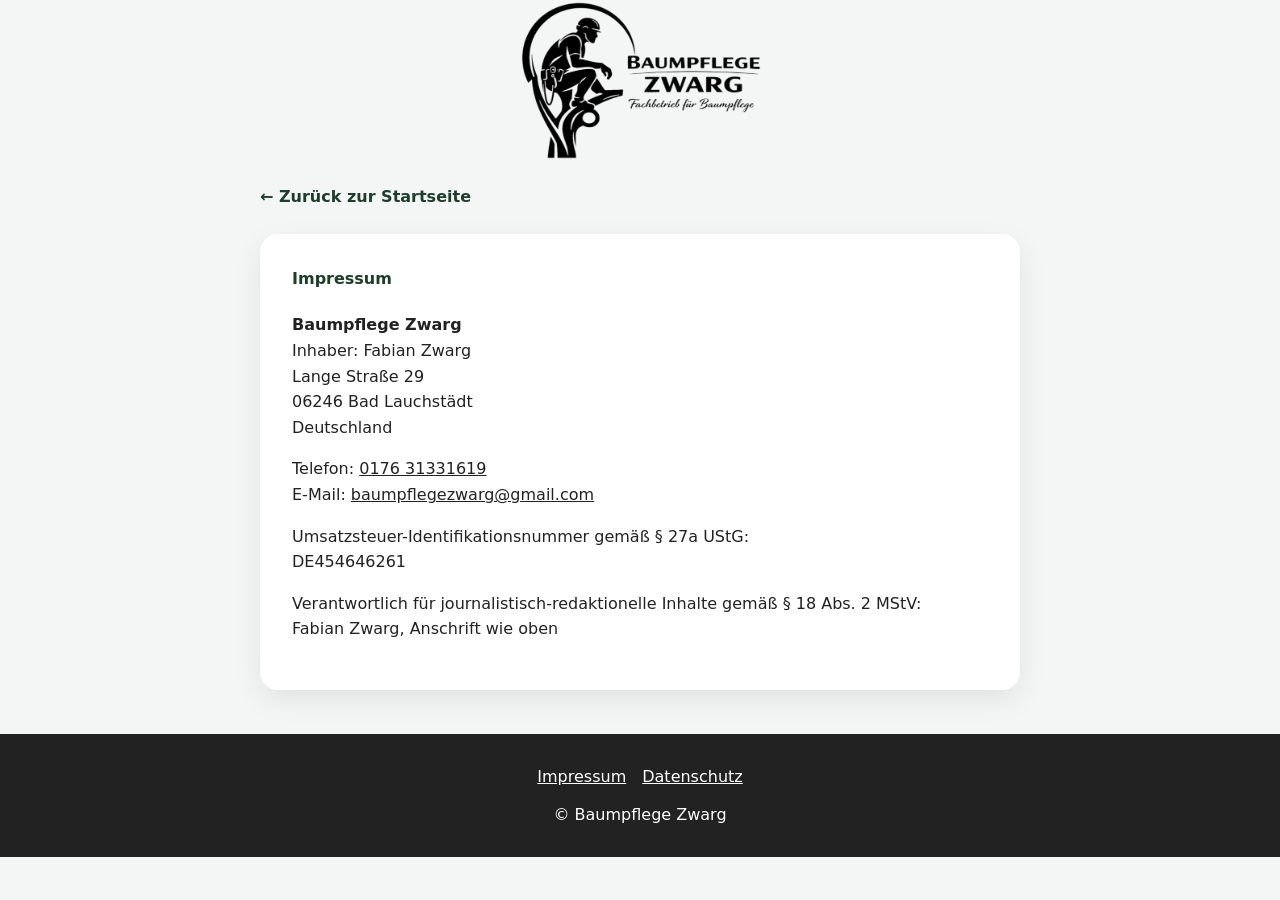
<file: impressum.html>
<!DOCTYPE html>
<html lang="de">
<head>
<meta charset="UTF-8">
<meta name="viewport" content="width=device-width, initial-scale=1.0">
<title>Impressum | Baumpflege Zwarg</title>
<meta name="robots" content="noindex,follow">
<link rel="icon" type="image/png" href="logo/logo.png">
<link rel="stylesheet" href="style.css">
<style>
.logo{max-height:160px;}
.section{max-width:800px;margin:0 auto;padding:24px 20px;}
.section h2{color:var(--green);margin-bottom:24px;}
</style>
</head>
<body>

<header>
  <div class="header-inner">
    <picture style="display:block;line-height:0;">
      <source srcset="logo/logo.webp" type="image/webp">
      <img src="logo/logo.png" alt="Logo Baumpflege Zwarg" class="logo">
    </picture>
  </div>
</header>

<div class="section">
  <a class="back-link" href="index.html">← Zurück zur Startseite</a>
  <div class="legal-box">
    <h4>Impressum</h4>
    <p>
      <strong>Baumpflege Zwarg</strong><br>
      Inhaber: Fabian Zwarg<br>
      Lange Straße 29<br>
      06246 Bad Lauchstädt<br>
      Deutschland
    </p>
    <p>
      Telefon: <a href="tel:+4917631331619">0176 31331619</a><br>
      E-Mail: <a href="mailto:baumpflegezwarg@gmail.com">baumpflegezwarg@gmail.com</a>
    </p>
    <p>
      Umsatzsteuer-Identifikationsnummer gemäß § 27a UStG:<br>
      DE454646261
    </p>
    <p>
      Verantwortlich für journalistisch-redaktionelle Inhalte gemäß § 18 Abs. 2 MStV:<br>
      Fabian Zwarg, Anschrift wie oben
    </p>
  </div>
</div>

<footer>
  <div class="footer-links">
    <a href="impressum.html">Impressum</a>
    <a href="datenschutz.html">Datenschutz</a>
  </div>
  <div>© Baumpflege Zwarg</div>
</footer>

</body>
</html>
</file>
<file: style.css>
/* ── Variablen – hier alle Farben & Größen zentral ändern ── */
:root{
  color-scheme:light;
  --green:#1f3d2b;
  --green-2:#163322;
  --green-3:#2a5a3f;
  --light:#f4f6f5;
  --soft:#e8efe9;
  --text:#222;
  --muted:#5d6a63;
  --white:#fff;
  --red:#b7332a;
  --shadow:0 10px 28px rgba(0,0,0,.08);
  --radius:18px;
  --max:1150px;
}

/* ── Basis ── */
*{box-sizing:border-box}
html{-webkit-scroll-behavior:smooth;scroll-behavior:smooth}
body{
  margin:0;
  font-family:system-ui,-apple-system,BlinkMacSystemFont,'Segoe UI',Arial,sans-serif;
  background:var(--light);
  color:var(--text);
  line-height:1.6;
}
img{max-width:100%;display:block}
a{color:inherit}

/* ── Topbar ── */
.topbar{
  background:var(--red);
  color:#fff;
  text-align:center;
  padding:7px 16px;
  font-weight:700;
  font-family:system-ui,-apple-system,BlinkMacSystemFont,'Segoe UI',Arial,sans-serif;
  position:relative;z-index:10;
}

/* ── Header & Logo ── */
header{background:var(--light);padding:0;}
.header-inner{
  max-width:var(--max);
  margin:0 auto;
  padding:0 20px;
  display:flex;
  align-items:center;
  justify-content:center;
  gap:18px;
}
.logo{max-width:100%;height:auto;width:auto;display:block;flex:0 0 auto;}

/* ── Footer ── */
footer{background:#222;color:#fff;text-align:center;padding:30px 20px;margin-top:20px;}
.footer-links{display:flex;justify-content:center;gap:16px;flex-wrap:wrap;margin-bottom:12px;}
.footer-links a{color:#fff;}
.small{font-size:14px;opacity:.92}

/* ── Unterseiten (Impressum / Datenschutz) ── */
.back-link{display:inline-block;margin-bottom:24px;color:var(--green);font-weight:700;text-decoration:none;}
.back-link:hover{text-decoration:underline;}
.legal-wrap{display:grid;gap:24px}
.legal-box{background:#fff;border-radius:var(--radius);padding:32px;box-shadow:var(--shadow);}
.legal-box h4{color:var(--green);margin-top:0;}
</file>
